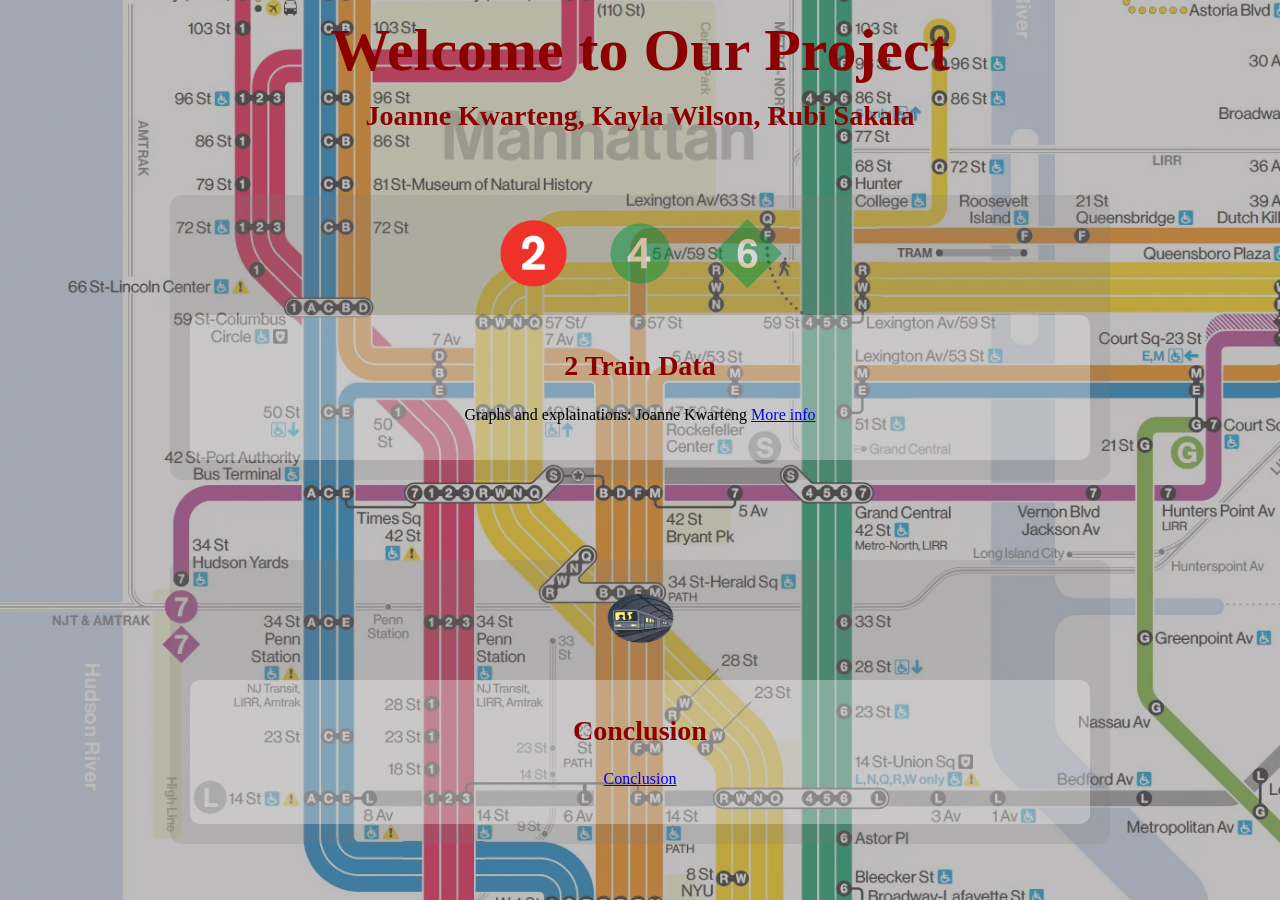
<file: index.html>
<!DOCTYPE html>
<html lang="en">
<head>
    <meta charset="UTF-8">
    <meta name="viewport" content="width=device-width, initial-scale=1.0">
    <title>Welcome Page</title>
    <link rel="stylesheet" href="style.css">
    <link rel="console" href="script.js"
></head>
<body>

    <div class="overlay">
        <h1>Welcome to Our Project</h1>
        <h2>Joanne Kwarteng, Kayla Wilson, Rubi Sakala</h2>

<div class="tab-container">

    <!-- Tab Buttons -->
    <div class="tabs">
        <button class="tab-button active" data-tab="tab1">
            <img src="images/new2train_logo.png" alt="2 Train">
        </button>

        <button class="tab-button" data-tab="tab2">
            <img src="images/new4train_logo.png" alt="4 Train">
        </button>

        <button class="tab-button" data-tab="tab3">
            <img src="images/6train_logo.png" alt="6 Train">
        </button>
    </div>

    <!-- Tab Content -->
    <div class="tab-content">
        <div id="tab1" class="content-section active">
            <h2>2 Train Data</h2>
            <p>Graphs and explainations: Joanne Kwarteng <a href="twoline.html">More info</a></p>
        </div>

        <div id="tab2" class="content-section">
            <h2>4 Train Data</h2>
            <p>Graphs and explainations: Kayla Wilson <a href="fourline.html">More info</a></p>
        </div>

        <div id="tab3" class="content-section">
            <h2>6 Train Data</h2>
            <p>Graphs and explainations: Rubi Sakala <a href="sixline.html"> More info</a></p>
        </div>
    </div>
</div>
<div class="tab-container">

    <!-- Tab Buttons -->
    <div class="tabs">
        <button class="tab-button active" data-tab="tab4">
            <img src="images/conclusionlogo.png" alt="Conclusion logo">
        </button>
    </div>

    <!-- Tab Content -->
    <div class="tab-content">
        <div id="tab4" class="content-section active">
            <h2>Conclusion</h2>
            <p><a href="conclusion.html"> Conclusion </a></p>
        </div>
    </div>
</div>

<script src="script.js"></script>
</body>
</html>
</file>
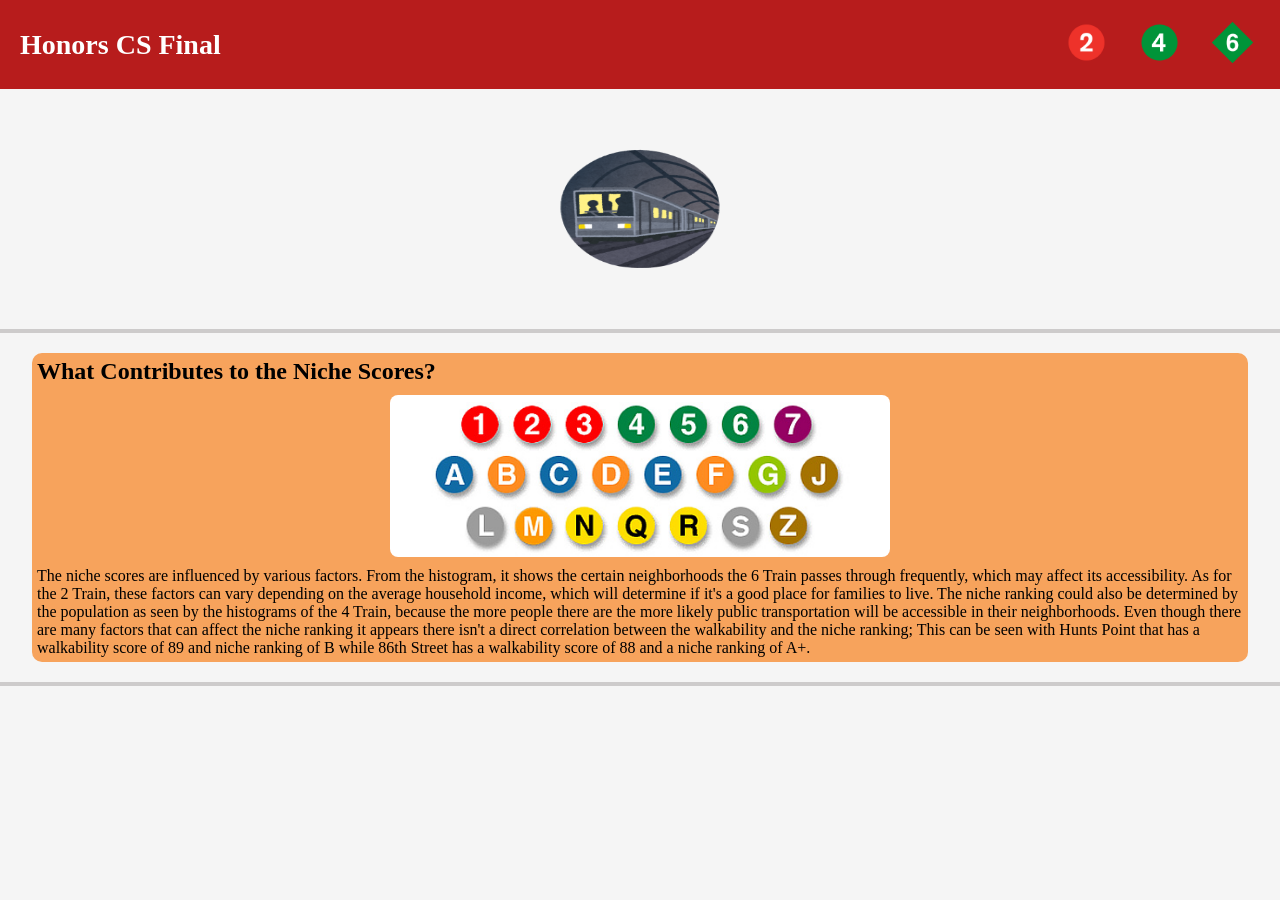
<file: conclusion.html>
<!DOCTYPE html>
<html>
    <head>
        <meta charset="utf-8">
        <meta http-equiv="X-UA-Compatible" content="IE=edge">
        <title>Conclusion</title>
        <meta name="description" content="">
        <meta name="viewport" content="width=device-width, initial-scale=1">
        <link rel="stylesheet" href="twoline.css">
        <link rel="fourline" href="fourline.html">
        <link rel="sixline" href="sixline.html">
        <link rel="stylesheet" href="index.html">
    </head>
    <body>
    <!-- TOP RED HEADER -->
<div class="header">

    <!-- LEFT TITLE (CLICKABLE) -->
    <a href="index.html" class="header-title">Honors CS Final</a>

    <div class="train-tab-container">
    <a href="twoline.html" class="train-tab">
        <img src="images/new2train_logo.png" class="train-logo">
    </a>

    <a href="fourline.html" class="train-tab">
        <img src="images/new4train_logo.png" class="train-logo">
    </a>

    <a href="sixline.html" class="train-tab">
        <img src="images/6train_logo.png" class="train-logo">
    </a>
</div>

</div>
    <div class="big-two-box">
            <img class="big-two" src="images/conclusionlogo.png" alt="Conclusion Logo">
        </div>
        <hr>


    <!--The box-->
       <div class="borough-wrapper">
    
  
    <div class="borough-content">
        <div id="bronx" class="borough-section active-section">
            <h2>What Contributes to the Niche Scores?</h2>
            <img src="images/subway_lines.jpg" alt = "MTA Subway Lines">
            <p>The niche scores are influenced by various factors. From the histogram, it shows the certain neighborhoods the 6 Train passes through frequently, which may affect its accessibility. As for the 2 Train, these factors can vary depending on the average household income, which will determine if it's a good place for families to live. The niche ranking could also be determined by the population as seen by the histograms of the 4 Train, because the more people there are the more likely public transportation will be accessible in their neighborhoods. Even though there are many factors that can affect the niche ranking it appears there isn't a direct correlation between the walkability and the niche ranking; This can be seen with Hunts Point that has a walkability score of 89 and niche ranking of B while 86th Street has a walkability score of 88 and a niche ranking of A+.</p>
        </div>

    </div>

</div>

        <hr>
 
        
        <script src="" async defer></script>
        <script>
function switchBorough(sectionId, clickedButton) {
    // Remove "active" from all tabs
    document.querySelectorAll(".borough-tab").forEach(btn =>
        btn.classList.remove("active")
    );

    // Make clicked tab active
    clickedButton.classList.add("active");

    // Hide all borough sections
    document.querySelectorAll(".borough-section").forEach(sec =>
        sec.classList.remove("active-section")
    );

    // Show selected one
    document.getElementById(sectionId).classList.add("active-section");
}
</script>

    </body>
</html>
</file>
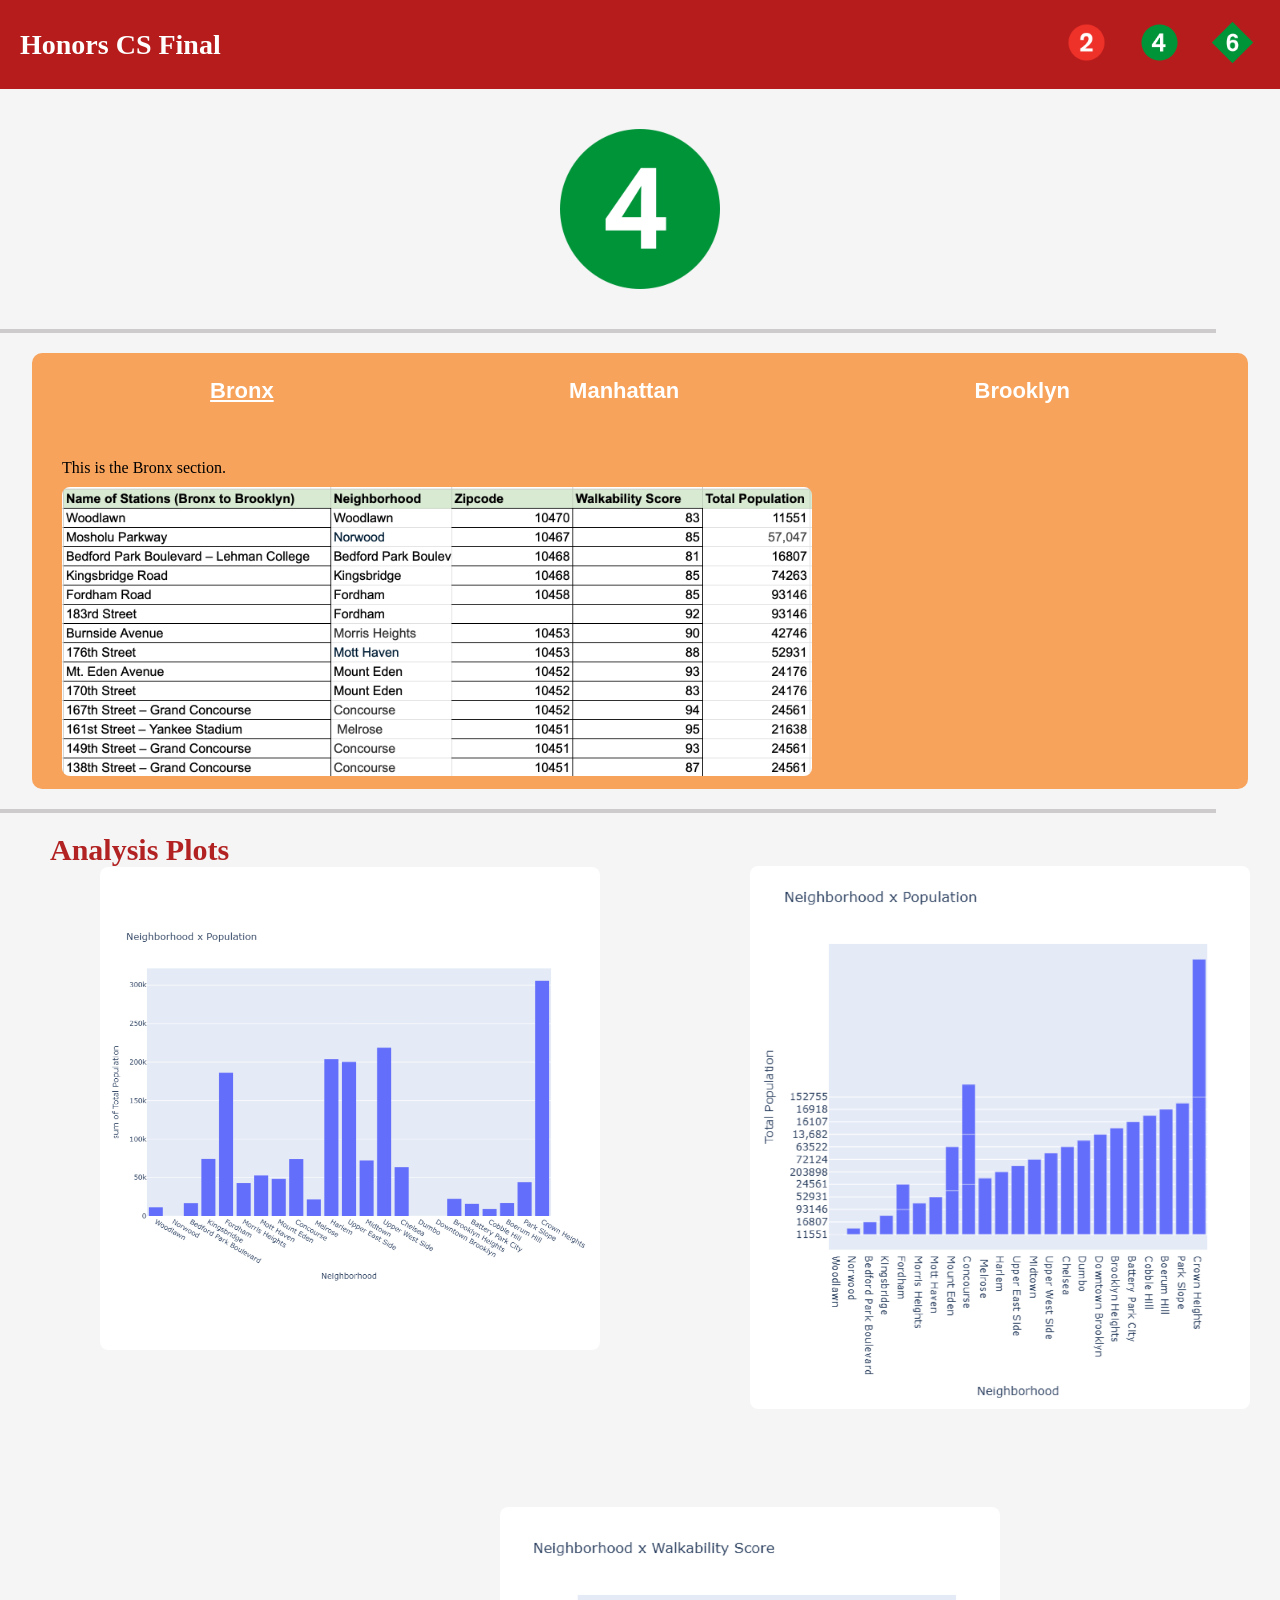
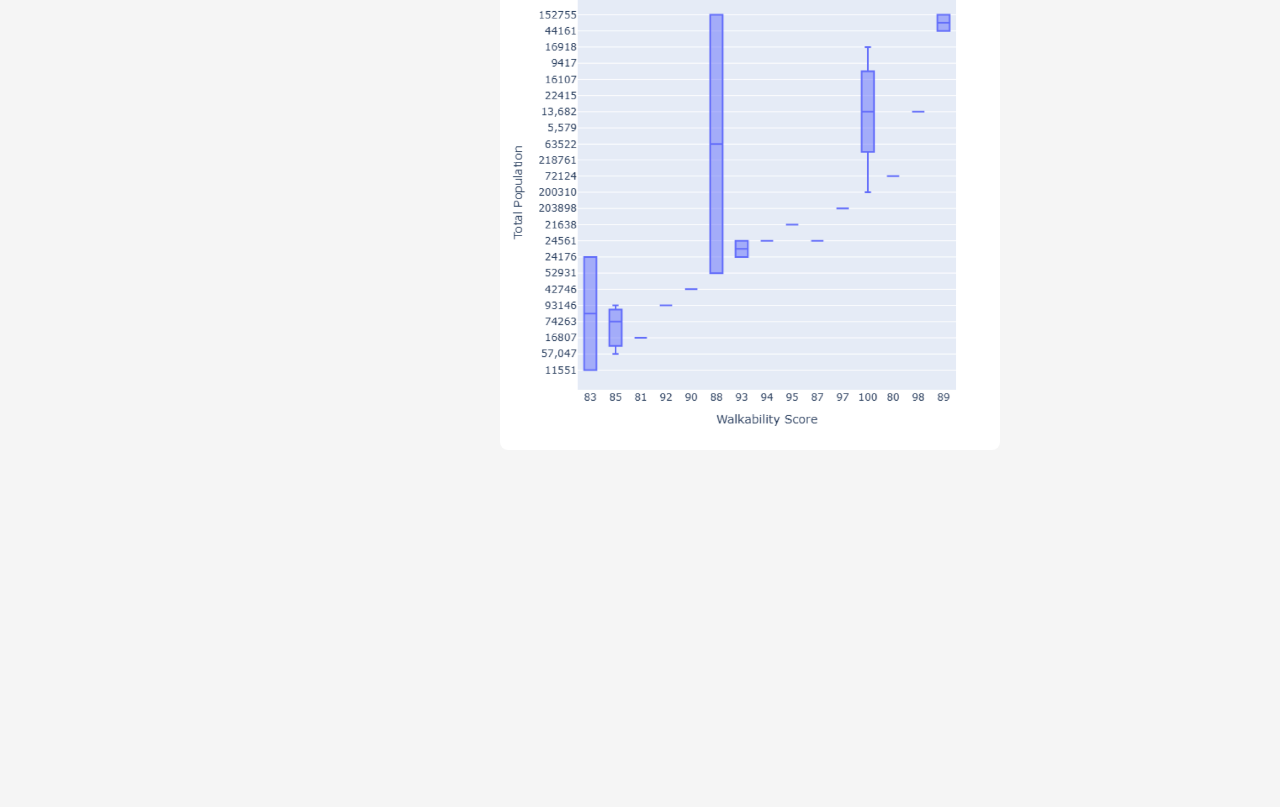
<file: fourline.html>
<!DOCTYPE html>
<html>
    <head>
        <meta charset="utf-8">
        <meta http-equiv="X-UA-Compatible" content="IE=edge">
        <title>4 Line</title>
        <meta name="description" content="">
        <meta name="viewport" content="width=device-width, initial-scale=1">
        <link rel="stylesheet" href="fourline.css">
        <link rel="fourline" href="fourline.html">
        <link rel="sixline" href="sixline.html">
        <link rel="stylesheet" href="index.html">
    </head>
    <body>
    <!-- TOP RED HEADER -->
<div class="header">

    <!-- LEFT TITLE (CLICKABLE) -->
    <a href="index.html" class="header-title">Honors CS Final</a>

    <div class="train-tab-container">
    <a href="twoline.html" class="train-tab">
        <img src="images/new2train_logo.png" class="train-logo">
    </a>

    <a href="fourline.html" class="train-tab">
        <img src="images/new4train_logo.png" class="train-logo">
    </a>

    <a href="sixline.html" class="train-tab">
        <img src="images/6train_logo.png" class="train-logo">
    </a>
</div>

</div>
    <div class="big-four-box">
            <img class="big-four" src="images/new4train_logo.png" alt="4 Line Logo">
        </div>
        <hr>


    <!--The box-->
        <div class="borough-wrapper">
    
    <div class="borough-tabs">
        <button class="borough-tab active" onclick="switchBorough('bronx', this)">Bronx</button>
        <button class="borough-tab" onclick="switchBorough('manhattan', this)">Manhattan</button>
        <button class="borough-tab" onclick="switchBorough('brooklyn', this)">Brooklyn</button>
    </div>

    <div class="borough-content">
        <div id="bronx" class="borough-section active-section">
            <p>This is the Bronx section.</p>
            <img src="images/KBronx.png" alt = "The stops of the 4 train in The Bronx">
        </div>

        <div id="manhattan" class="borough-section">
            <p>This is the Manhattan section.</p>
                 <img src="images/KManhattan.png" alt = "The stops of the 4 train in Manhattan">
        </div>

        <div id="brooklyn" class="borough-section">
            <p>This is the Brooklyn section.</p>
                <img src="images/KBrooklyn.png" alt = "The stops of the 4 train in Brooklyn">
        </div>
    </div>

</div>
        <hr>

    <div class="analysis-section">
        <h1 class="ana-text">Analysis Plots</h1>
        <figure>
            <div class="analysis-slider">
                <img class="graph-one" src="images/ K Graph-1.png" alt="First Graph">
            </div> 
            <div class="analysis-slider">
                <img class="graph-two" src="images/K Graph-2.png" alt="Second Graph">
            </div>
            <div class="analysis-slider">
                <img class="graph-three" src="images/K Graph-3.png" alt="Third Graph">
            </div>
        </figure>
    </div>

    <!--Analsis Section One -->
    <!--
        <div class="analysis-section">
            <div class="slider-anaylsis-section">
                <button class="arrow-analysis-section" onclick="prevImage()">&#10094;</button>
            <div  id="slider-image"class="analysis-section-box"></div>
            <button class="arrow-analysis-section" onclick="nextImage()">&#10095;</button>
            </div>
            <h1 class="ana-text">Analysis Plots</h1>
            <p>This is the analysis plot</p>
        </div>
        -->
        

        
        <script src="fourline.js" async defer></script>
        <script>
function switchBorough(sectionId, clickedButton) {
    // Remove "active" from all tabs
    document.querySelectorAll(".borough-tab").forEach(btn =>
        btn.classList.remove("active")
    );

    // Make clicked tab active
    clickedButton.classList.add("active");

    // Hide all borough sections
    document.querySelectorAll(".borough-section").forEach(sec =>
        sec.classList.remove("active-section")
    );

    // Show selected one
    document.getElementById(sectionId).classList.add("active-section");
}

        </script>
    </body>
</html>
</file>
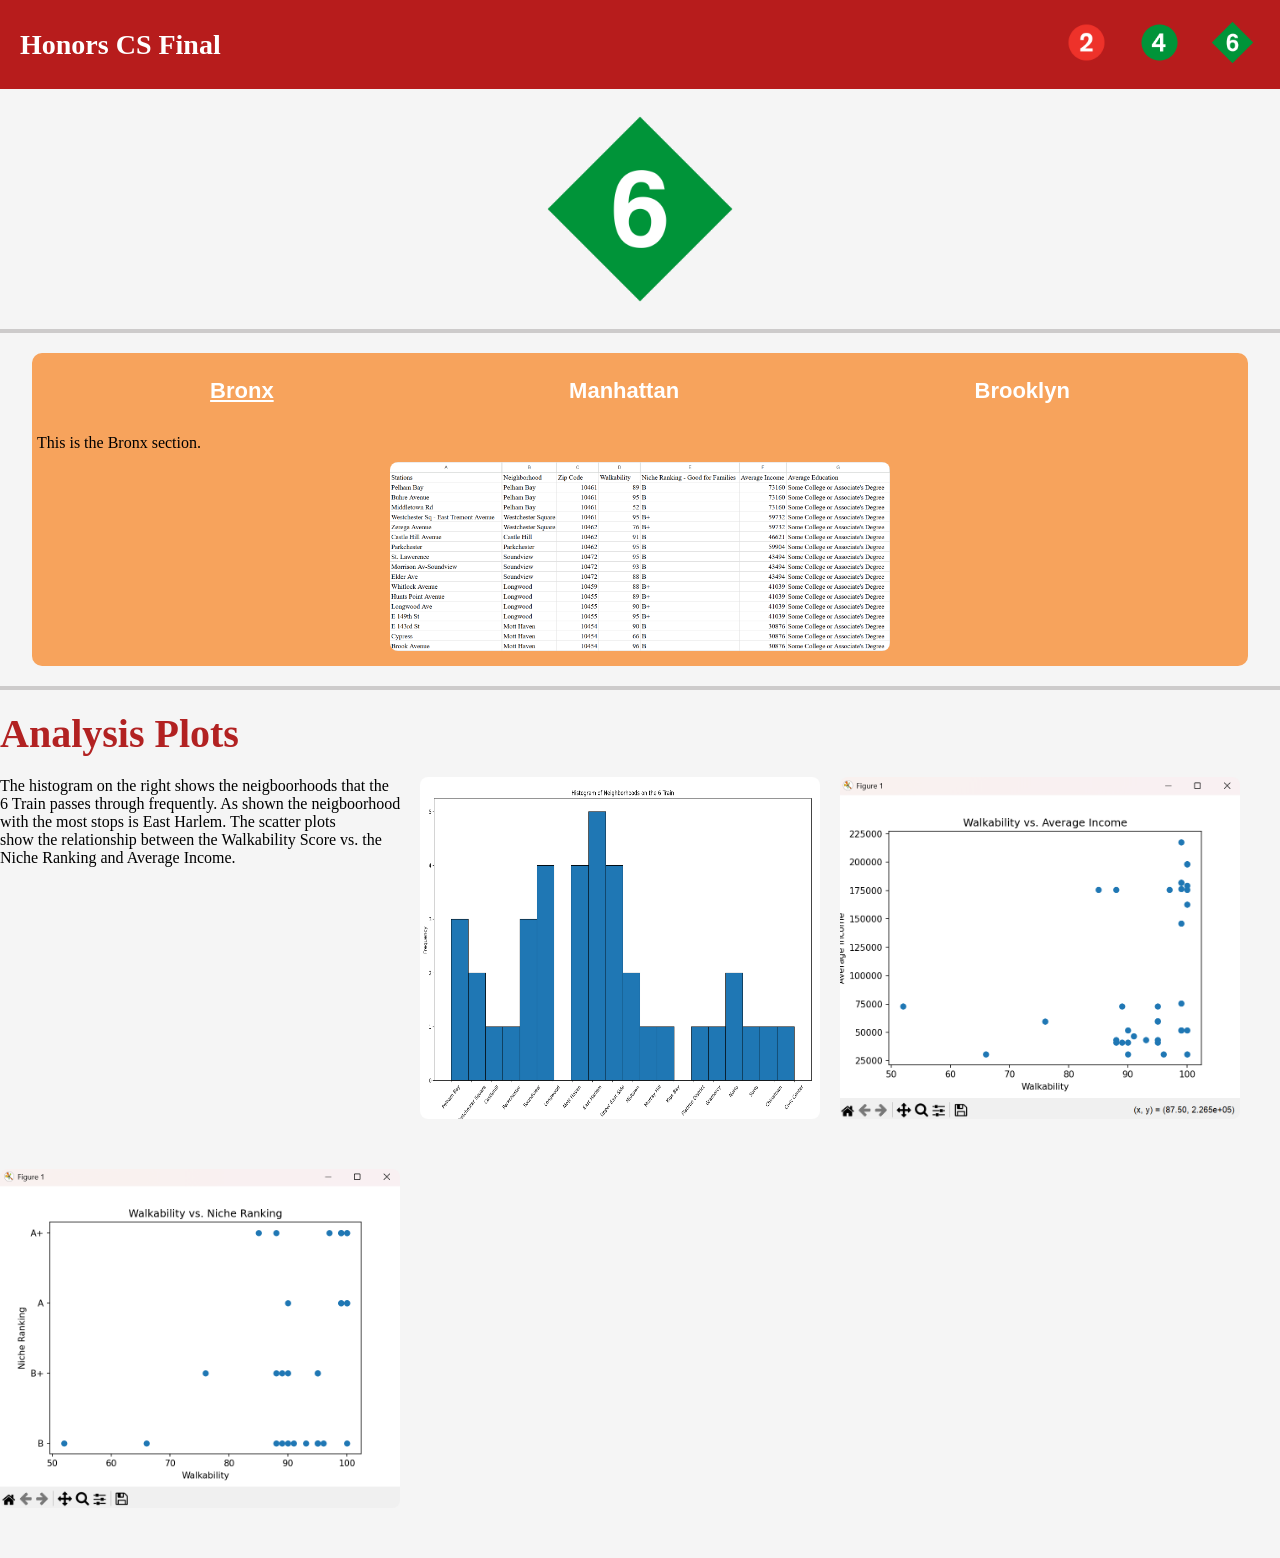
<file: sixline.html>
<!DOCTYPE html>
<html>
    <head>
        <meta charset="utf-8">
        <meta http-equiv="X-UA-Compatible" content="IE=edge">
        <title>6 Line</title>
        <meta name="description" content="">
        <meta name="viewport" content="width=device-width, initial-scale=1">
        <link rel="stylesheet" href="twoline.css">
        <link rel="fourline" href="fourline.html">
        <link rel="sixline" href="sixline.html">
        <link rel="stylesheet" href="index.html">
    </head>
    <body>
    <!-- TOP RED HEADER -->
<div class="header">

    <!-- LEFT TITLE (CLICKABLE) -->
    <a href="index.html" class="header-title">Honors CS Final</a>

    <div class="train-tab-container">
    <a href="twoline.html" class="train-tab">
        <img src="images/new2train_logo.png" class="train-logo">
    </a>

    <a href="fourline.html" class="train-tab">
        <img src="images/new4train_logo.png" class="train-logo">
    </a>

    <a href="sixline.html" class="train-tab">
        <img src="images/6train_logo.png" class="train-logo">
    </a>
</div>

</div>
    <div class="big-two-box">
            <img class="big-two" src="images/6train_logo.png" alt="6 Line Logo">
        </div>
        <hr>


    <!--The box-->
       <div class="borough-wrapper">
    
    <div class="borough-tabs">
        <button class="borough-tab active" onclick="switchBorough('bronx', this)">Bronx</button>
        <button class="borough-tab" onclick="switchBorough('manhattan', this)">Manhattan</button>
        <button class="borough-tab" onclick="switchBorough('brooklyn', this)">Brooklyn</button>
    </div>

    <div class="borough-content">
        <div id="bronx" class="borough-section active-section">
            <p>This is the Bronx section.</p>
            <img src="images/R-Bronx.png" alt = "The stops of the 6 train in The Bronx">
        </div>

        <div id="manhattan" class="borough-section">
            <p>This is the Manhattan section.</p>
                 <img src="images/R-Manhattan.png" alt = "The stops of the 6 train in Manhattan">
        </div>

        <div id="brooklyn" class="borough-section">
            <p>The last stop on the six train is Brooklyn Bridge - City Hall which is before entering Brooklyn.</p>
        </div>
    </div>

</div>

        <hr>
    <!--Analsis Section-->
        <div class="analysis-section">
              <h1 class="ana-text">Analysis Plots</h1>
            <div class ="image-row">
<p>The histogram on the right shows the neigboorhoods that the <br> 
6 Train passes through frequently. As shown the neigboorhood <br> with the most stops is East Harlem. The scatter plots <br> show the relationship between the Walkability Score vs. the <br> Niche Ranking and Average Income.</p>
            
            <img src="images/HoN.png" alt ="Analysis Plot 1">
            <img src="images/WvsAI.png" alt ="Analysis Plot 2">
            <img src="images/WvsN.png" alt ="Analysis Plot 3">
        </div>
        <div class="analysis-section-box"></div>
        </div>


        
        <script src="" async defer></script>
        <script>
function switchBorough(sectionId, clickedButton) {
    // Remove "active" from all tabs
    document.querySelectorAll(".borough-tab").forEach(btn =>
        btn.classList.remove("active")
    );

    // Make clicked tab active
    clickedButton.classList.add("active");

    // Hide all borough sections
    document.querySelectorAll(".borough-section").forEach(sec =>
        sec.classList.remove("active-section")
    );

    // Show selected one
    document.getElementById(sectionId).classList.add("active-section");
}
</script>

    </body>
</html>
</file>
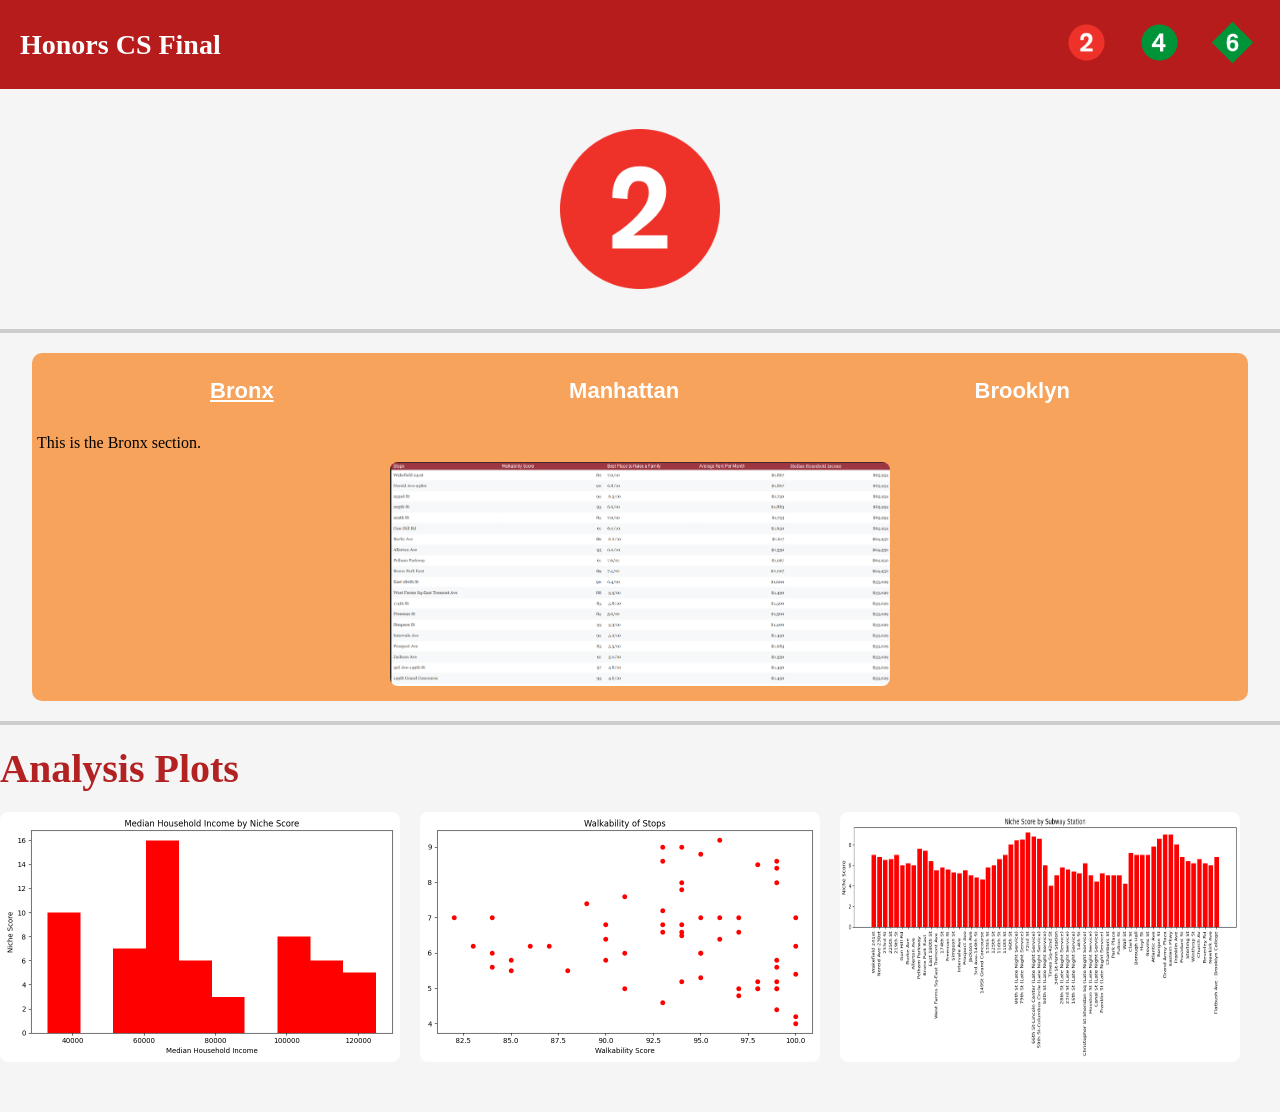
<file: twoline.html>
<!DOCTYPE html>
<html>
    <head>
        <meta charset="utf-8">
        <meta http-equiv="X-UA-Compatible" content="IE=edge">
        <title>2 Line</title>
        <meta name="description" content="">
        <meta name="viewport" content="width=device-width, initial-scale=1">
        <link rel="stylesheet" href="twoline.css">
        <link rel="fourline" href="fourline.html">
        <link rel="sixline" href="sixline.html">
        <link rel="stylesheet" href="index.html">
    </head>
    <body>
    <!-- TOP RED HEADER -->
<div class="header">

    <!-- LEFT TITLE (CLICKABLE) -->
    <a href="index.html" class="header-title">Honors CS Final</a>

    <div class="train-tab-container">
    <a href="twoline.html" class="train-tab">
        <img src="images/new2train_logo.png" class="train-logo">
    </a>

    <a href="fourline.html" class="train-tab">
        <img src="images/new4train_logo.png" class="train-logo">
    </a>

    <a href="sixline.html" class="train-tab">
        <img src="images/6train_logo.png" class="train-logo">
    </a>
</div>

</div>
    <div class="big-two-box">
            <img class="big-two" src="images/new2train_logo.png" alt="2 Line Logo">
        </div>
        <hr>


    <!--The box-->
       <div class="borough-wrapper">
    
    <div class="borough-tabs">
        <button class="borough-tab active" onclick="switchBorough('bronx', this)">Bronx</button>
        <button class="borough-tab" onclick="switchBorough('manhattan', this)">Manhattan</button>
        <button class="borough-tab" onclick="switchBorough('brooklyn', this)">Brooklyn</button>
    </div>

    <div class="borough-content">
        <div id="bronx" class="borough-section active-section">
            <p>This is the Bronx section.</p>
            <img src="images/img.png" alt = "The stops of the 2 train in The Bronx">
        </div>

        <div id="manhattan" class="borough-section">
            <p>This is the Manhattan section.</p>
                 <img src="images/image2.png" alt = "The stops of the 2 train in Manhattan">
        </div>

        <div id="brooklyn" class="borough-section">
            <p>This is the Brooklyn section.</p>
                <img src="images/newimage3.png" alt = "The stops of the 2 train in Brooklyn">
        </div>
    </div>

</div>

        <hr>
    <!--Analsis Section-->
        <div class="analysis-section">
              <h1 class="ana-text">Analysis Plots</h1>
            <div class ="image-row">

            
            <img src="images/Figure_1(2train).png" alt ="Analysis Plot">
            <img src="images/Figure_2(2train).png" alt ="Analysis Plot 2">
            <img src="images/Figure_3(2train).png" alt ="Analysis Plot 3">
        </div>
        <div class="analysis-section-box"></div>
        </div>


        
        <script src="" async defer></script>
        <script>
function switchBorough(sectionId, clickedButton) {
    // Remove "active" from all tabs
    document.querySelectorAll(".borough-tab").forEach(btn =>
        btn.classList.remove("active")
    );

    // Make clicked tab active
    clickedButton.classList.add("active");

    // Hide all borough sections
    document.querySelectorAll(".borough-section").forEach(sec =>
        sec.classList.remove("active-section")
    );

    // Show selected one
    document.getElementById(sectionId).classList.add("active-section");
}
</script>

    </body>
</html>
</file>
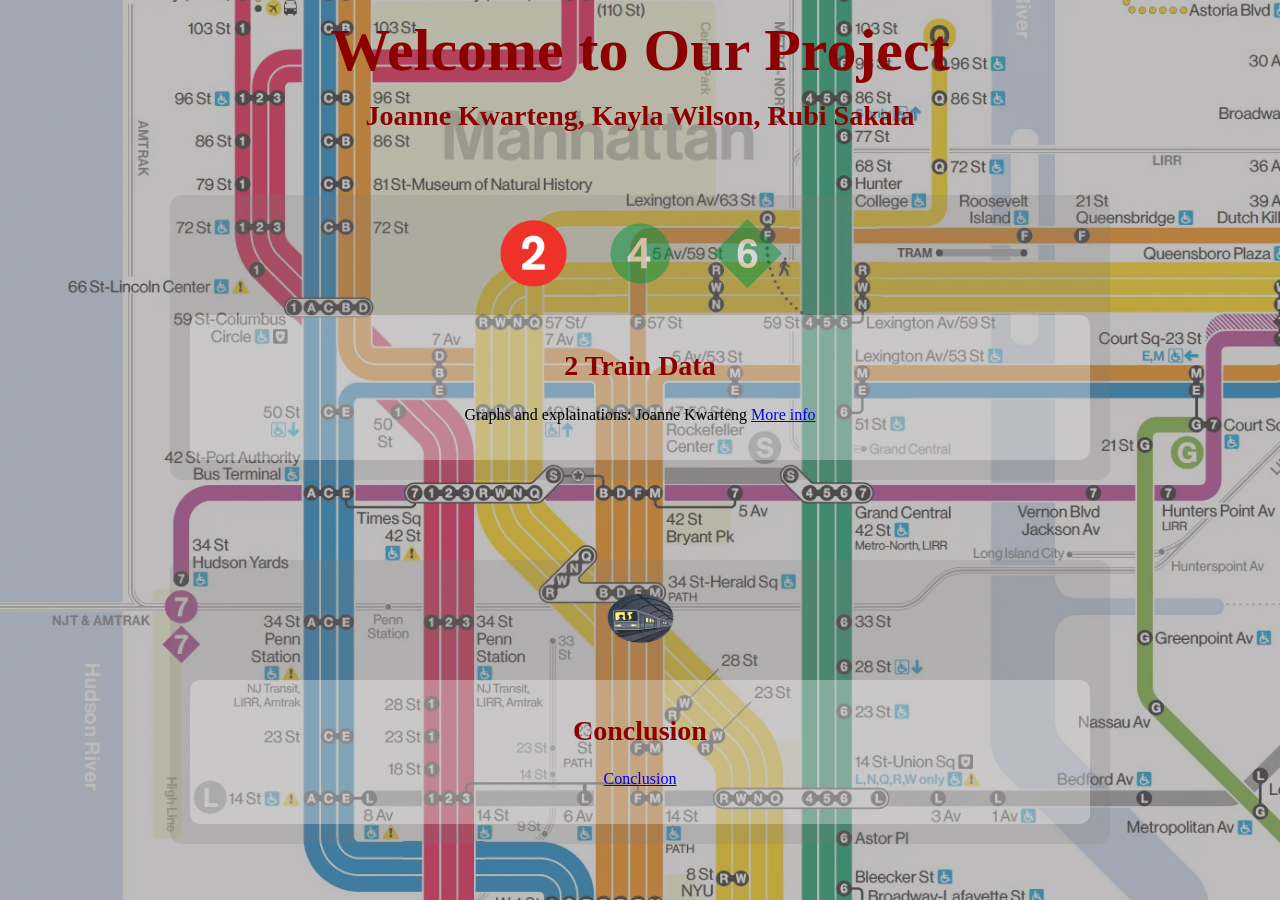
<file: wconclusion.html>
<!DOCTYPE html>
<html lang="en">
<head>
    <meta charset="UTF-8">
    <meta name="viewport" content="width=device-width, initial-scale=1.0">
    <title>Welcome Page</title>
    <link rel="stylesheet" href="style.css">
    <link rel="console" href="script.js">
    <link rel="index" href="index.html">
</head>
<body>

    <div class="overlay">
        <h1>Welcome to Our Project</h1>
        <h2>Joanne Kwarteng, Kayla Wilson, Rubi Sakala</h2>

<div class="tab-container">

    <!-- Tab Buttons -->
    <div class="tabs">
        <button class="tab-button active" data-tab="tab1">
            <img src="images/new2train_logo.png" alt="2 Train">
        </button>

        <button class="tab-button" data-tab="tab2">
            <img src="images/new4train_logo.png" alt="4 Train">
        </button>

        <button class="tab-button" data-tab="tab3">
            <img src="images/6train_logo.png" alt="6 Train">
        </button>
    </div>

    <!-- Tab Content -->
    <div class="tab-content">
        <div id="tab1" class="content-section active">
            <h2>2 Train Data</h2>
            <p>Graphs and explainations: Joanne Kwarteng <a href="twoline.html">More info</a></p>
        </div>

        <div id="tab2" class="content-section">
            <h2>4 Train Data</h2>
            <p>Graphs and explainations: Kayla Wilson <a href="fourline.html">More info</a></p>
        </div>

        <div id="tab3" class="content-section">
            <h2>6 Train Data</h2>
            <p>Graphs and explainations: Rubi Sakala <a href="sixline.html"> More info</a></p>
        </div>
    </div>

</div>
<div class="tab-container">

    <!-- Tab Buttons -->
    <div class="tabs">
        <button class="tab-button active" data-tab="tab4">
            <img src="images/conclusionlogo.png" alt="Conclusion logo">
        </button>
    </div>

    <!-- Tab Content -->
    <div class="tab-content">
        <div id="tab4" class="content-section active">
            <h2>Conclusion</h2>
            <p><a href="conclusion.html"> Conclusion </a></p>
        </div>
    </div>
</div>
<script src="script.js"></script>
</body>
</html>
</file>
<file: style.css>
/* Full-page background image */
body {
    margin: 0;
    padding: 0;
    background: url("./subway_map.webp") no-repeat center center fixed;
    background-size: cover;
    font-family: Georgia, serif;
}

/* Transparent white overlay to fade the map */
.overlay {
    position: absolute;
    top: 0;
    left: 0;
    width: 100%;
    height: 100%;
    background: rgba(126, 122, 122, 0.5); 
    display: flex;
    flex-direction: column;
    justify-content: center;
    align-items: center;
    text-align: center;
}

/* Main title */
.overlay h1 {
    font-size: 60px;
    color: darkred;
    margin: 0;
}

/* Our Names and Welcome Title*/
.overlay h2 {
    font-size: 28px;
    margin-top: 15px;
    color: darkred;
}
/* TAB CONTAINER */
.tab-container {
    width: 90%;
    max-width: 900px;
    margin: 40px auto;
    background: rgba(126, 122, 122, 0.2);
    padding: 20px;
    border-radius: 12px;
}

/* TAB BUTTONS */
.tabs {
    display: flex;
    justify-content: center;
    margin-bottom: 20px;
}

.tab-button {
    background: none;
    border: none;
    margin: 0 10px;
    cursor: pointer;
    opacity: 0.5;
    transition: 0.3s;
}

.tab-button img {
    width: 75px;
    height: 75px;
    border-radius: 50%;
}

.tab-button.active {
    opacity: 1;
    transform: scale(1.1);
}

/* TAB CONTENT */
.tab-content {
    background: rgba(255,255,255,0.3);
    padding: 20px;
    border-radius: 10px;
}

.content-section {
    display: none;
}

.content-section.active {
    display: block;
}
</file>
<file: twoline.css>
*{
    margin: 0;
    padding: 0;
    box-sizing: border-box;
}

body {
    margin: 0;
    padding: 0 ;
    font-family: Georgia, serif;
    background-color: rgb(245, 245, 245);
}
.head-section h4 {
    margin: 0;
    padding: 0;
}

.head-section{
    position: relative;
    margin: 0;
    padding: 0;
    height: 50px;
    width: 100%;
    background-color: #B22222;
}
h3{
    position: relative;
    top:25px;
    color: aliceblue;
    margin: 0;
    margin-left: 100px;


}
.train-container{
    display: flex;
    flex-direction: row;
    justify-content: space-between;
    float: right;
    
}
.train-lines{
    position: relative;
    height: 45px;
    padding-right: 20px;
    top: -15px;
}

.big-two {
    width: 200px;
    height: 200px;
    display: block;
    
}

.big-two-box {
    width: 100%;
    display: flex;
    justify-content: center;
    margin-top: 20px;
}


hr {
   width: 100%;
    border: none;
     height: 4px;
     background-color: rgb(205, 203, 203);
     margin-top: 20px;
     margin-bottom: 20px;
}

.borough-tabs {
    width: 100%;
}

.borough-wrapper {
    width: 100%;
}

.info-box{
    display: flex;
    justify-content: center;
    align-self: center;
    background-color: #F7A261;
    margin: auto;
    width: 95% ;
    height: 600px ;
}

.ana-text{
    font-size: 40px;
    color: #B22222;
    
}
.analysis-section{
    display: flex;
    flex-direction: column;
    position: relative;
    

}

.analysis-section img {
    width: 400px;      
    height: auto;      
    margin-bottom: 30px;
    border-radius: 8px;
    display: block;
}

.borough-section img {
    width: 80%;       
    max-width: 500px; 
    height: auto;
    display: block;
    margin: 10px auto;
    border-radius: 8px;
}

.image-row {
    display: flex;
    justify-content: bottom;   
    gap: 20px;                 
    flex-wrap: wrap;           
    margin: 20px 0;
}

.image-row img {
    width: 45%;                
    max-width: 400px;         
    height: auto;
    border-radius: 8px;
}


/* HEADER STYLE */
.header {
    background: #b71c1c;
    color: white;
    padding: 15px 20px;
    display: flex;
    justify-content: space-between;
    align-items: center;
}

/* CLICKABLE TEXT */
.header-title {
    font-size: 28px;
    font-weight: bold;
    color: white;
    text-decoration: none;
}

/* TRAIN LOGO TABS */
.train-tab-container {
    display: flex;
    gap: 18px;
}

.train-tab {
    cursor: pointer;
    padding: 5px;
    border-radius: 8px;
    transition: 0.2s;
}

.train-tab.active {
    outline: 3px solid white;
    border-radius: 10px;
}

.train-logo {
    width: 45px;
    height: 45px;
}
.train-info {
    display: none;
}

.train-info.show {
    display: block;
}
.borough-tabs {
    display: flex;
    justify-content: space-around;
    background-color: none;
    padding: 15px 0;
    width: 95%;
    margin: 0 auto;
    border-radius: 8px 8px 0 0; /* rounded TOP only */
}

.borough-tab {
    background: none;
    border: none;
    color: white;
    font-size: 22px;
    font-weight: 700;
    cursor: pointer;
    padding: 10px 20px;
    transition: 0.2s;
}

.borough-wrapper {
    width: 95%;
    margin: 0 auto;
    background-color: #f7a35c;
    border-radius: 10px;
    overflow: hidden; 
}

.borough-tab:hover {
    opacity: 0.7;
}

.borough-tab.active {
    text-decoration: underline;
}

.borough-content {
    background-color: none;
    padding: 5px;
    border-radius: 0 0 8px 8px; 
}

.borough-section {
    display: none;
}

.active-section {
    display: block;
}
</file>
<file: fourline.css>
*{
    margin: 0;
    padding: 0;
    box-sizing: border-box;
}

body {
    margin: 0;
    padding: 0 ;
    font-family: Georgia, serif;
    background-color: rgb(245, 245, 245);
}
.head-section h4 {
    margin: 0;
    padding: 0;
}

.head-section{
    position: relative;
    margin: 0;
    padding: 0;
    height: 50px;
    width: 100%;
    background-color: #B22222;
}
h3{
    position: relative;
    top:25px;
    color: aliceblue;
    margin: 0;
    margin-left: 100px;


}
.train-container{
    display: flex;
    flex-direction: row;
    justify-content: space-between;
    float: right;
    
}
.train-lines{
    position: relative;
    height: 45px;
    padding-right: 20px;
    top: -15px;
}

.big-four {
    width: 200px;
    height: 200px;
    display: block;
    
}

.big-four-box {
    width: 100%;
    display: flex;
    justify-content: center;
    margin-top: 20px;
}


hr{
   border: none;
    height: 4px; 
    background-color: rgb(205, 203, 203);
    margin-top: 20px;
    margin-bottom: 20px;
    width: 95%
}

.info-box{
    display: flex;
    justify-content: center;
    align-self: center;
    background-color: #F7A261;
    margin: auto;
    width: 95% ;
    height: 600px ;
}

.analysis-section{
    position: relative;
    left:50px;
    width: 500px;
    height: 500px;
}
.graph-one{
    width: 500px;
    height: 500px;
   
}

figure{
    position: relative;
}

.analysis-slider{
    width: 500px; 
    height: 500px;
    margin-bottom: 20px; 
}
/*
.bronx {
    width: 300px;
    height: 300px;
    display: flex;
}

.bronx img {
    width: 700px;
    height: 100%;
    object-fit: contain;
}

#manhattan {
    width: 300px;
    height: 300px;
    display: flex;
}

#manhattan img {
    width: 700px;
    height: 100%;
    object-fit: contain;
}

#brooklyn {
    width: 300px;
    height: 300px;
    display: flex;
}

#brooklyn img {
    width: 700px;
    height: 100%;
    object-fit: contain;
}
    */
.borough-section{
     width: 300px;
    height: 300px;
    display: flex;
}

.borough-section imag{
    width: 700px;
    height: 100%;
    object-fit: contain;
}


.analysis-section img {
    width: 500px;      
    height: auto;      
    margin-bottom: 30px;
    border-radius: 8px;
    display: block;
}

.borough-section img {
    display: flex;
    justify-content: center;
    width: 250%;   
    max-width: 800px; 
    height: auto;
    display: block;
    margin: 10px auto;
    border-radius: 8px;
    align-items: center;

}
.graph-one{
    position: relative;
    left: 50px;
}
.graph-two{
    display: flex;
    flex-direction: column;
    position: relative;
    left: 700px;
    top: -521px
}

.graph-three{
    position: relative;
    left: 450px;
    top: -400px

}

.ana-text{
    font-size: 30px;
    color: #B22222;
}
/* Analysis Section Attempt One 
.ana-text{
    font-size: 40px;
    color: #B22222;
}
.analysis-section{
    display: flex;
    flex-direction: column;
    align-items: flex-end;
    margin-right: 30px;

}

.arrow-analysis-section {
    width: 400px;
    height: 300px;
    background: none;
    border: none;
    cursor: pointer;
}
.slider-analysis-section{
    display: flex;
    align-items: center;
    gap: 10px;
}

.analysis-section-box{
    display: flex;
    flex-direction: row;
    justify-content: flex-end;
    background-color: black;
    width: 500px;
    height: 500px;
    position: relative;
    left: 55%;
    top: -115px;

}
*/
/* HEADER STYLE */
.header {
    background: #b71c1c;
    color: white;
    padding: 15px 20px;
    display: flex;
    justify-content: space-between;
    align-items: center;
}

/* CLICKABLE TEXT */
.header-title {
    font-size: 28px;
    font-weight: bold;
    color: white;
    text-decoration: none;
}

/* TRAIN LOGO TABS */
.train-tab-container {
    display: flex;
    gap: 18px;
}

.train-tab {
    cursor: pointer;
    padding: 5px;
    border-radius: 8px;
    transition: 0.2s;
}

.train-tab.active {
    outline: 3px solid white;
    border-radius: 10px;
}

.train-logo {
    width: 45px;
    height: 45px;
}
.train-info {
    display: none;
}

.train-info.show {
    display: block;
}
.borough-tabs {
    display: flex;
    justify-content: space-around;
    background-color: none;
    padding: 15px 0;
    width: 95%;
    margin: 0 auto;
    border-radius: 8px 8px 0 0; /* rounded TOP only */
}

.borough-tab {
    background: none;
    border: none;
    color: white;
    font-size: 22px;
    font-weight: 700;
    cursor: pointer;
    padding: 10px 20px;
    transition: 0.2s;
}

.borough-wrapper {
    width: 95%;
    margin: 0 auto;
    background-color: #f7a35c;
    border-radius: 10px;
    overflow: hidden; 
}

.borough-tab:hover {
    opacity: 0.7;
}

.borough-tab.active {
    text-decoration: underline;
}

.borough-content {
    background-color: none;
    padding: 30px;
    border-radius: 0 0 8px 8px; 
}

.borough-section {
    display: none;
}

.active-section {
    display: block;
}
</file>
